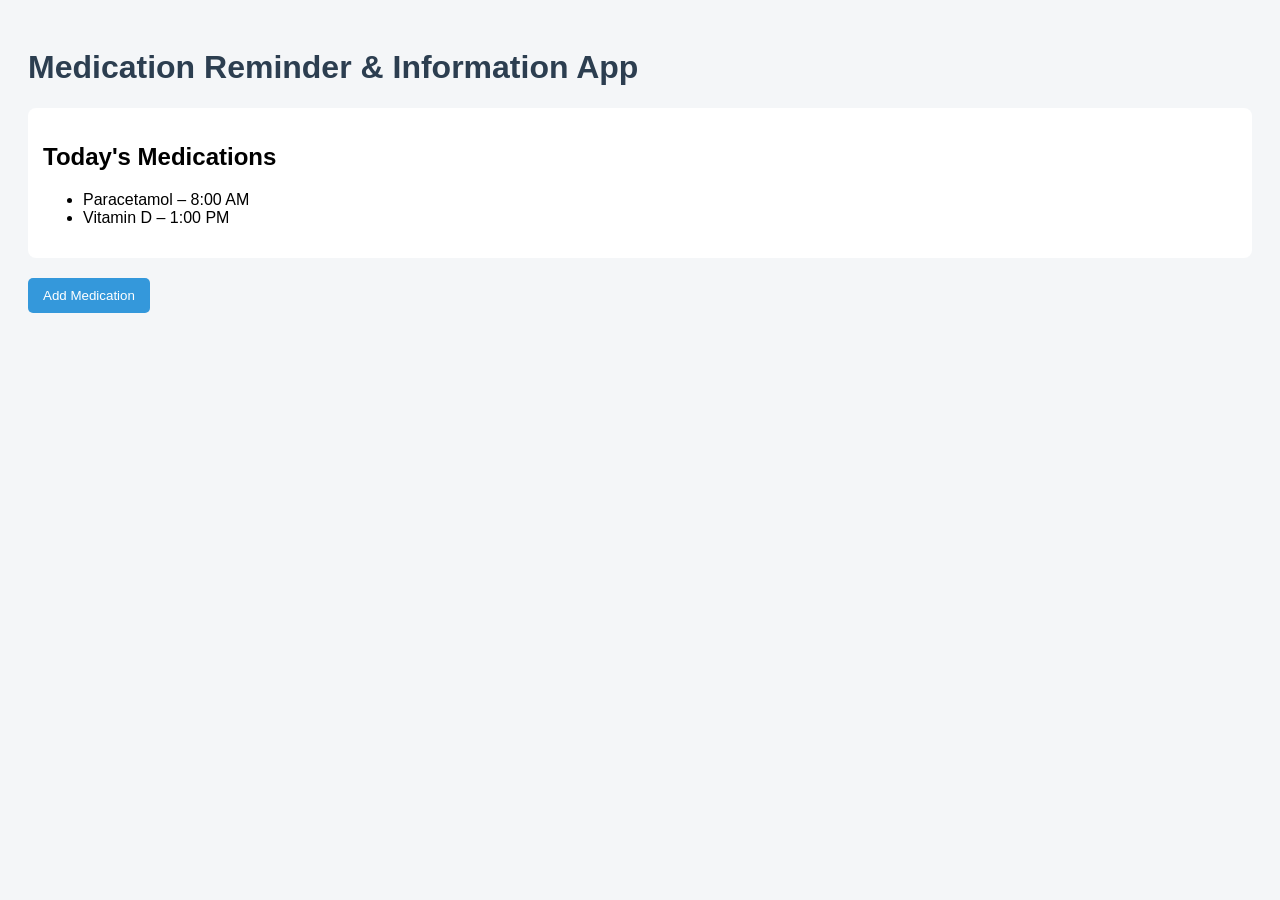
<file: frontend/index.html>
<!DOCTYPE html>
<html lang="en">
<head>
    <meta charset="UTF-8">
    <title>Medication Reminder App</title>
    <link rel="stylesheet" href="styles.css">
</head>
<body>

    <h1>Medication Reminder & Information App</h1>

    <div class="card">
        <h2>Today's Medications</h2>
        <ul>
            <li>Paracetamol – 8:00 AM</li>
            <li>Vitamin D – 1:00 PM</li>
        </ul>
    </div>

    <a href="add-medication.html">
        <button>Add Medication</button>
    </a>

</body>
</html>
</file>
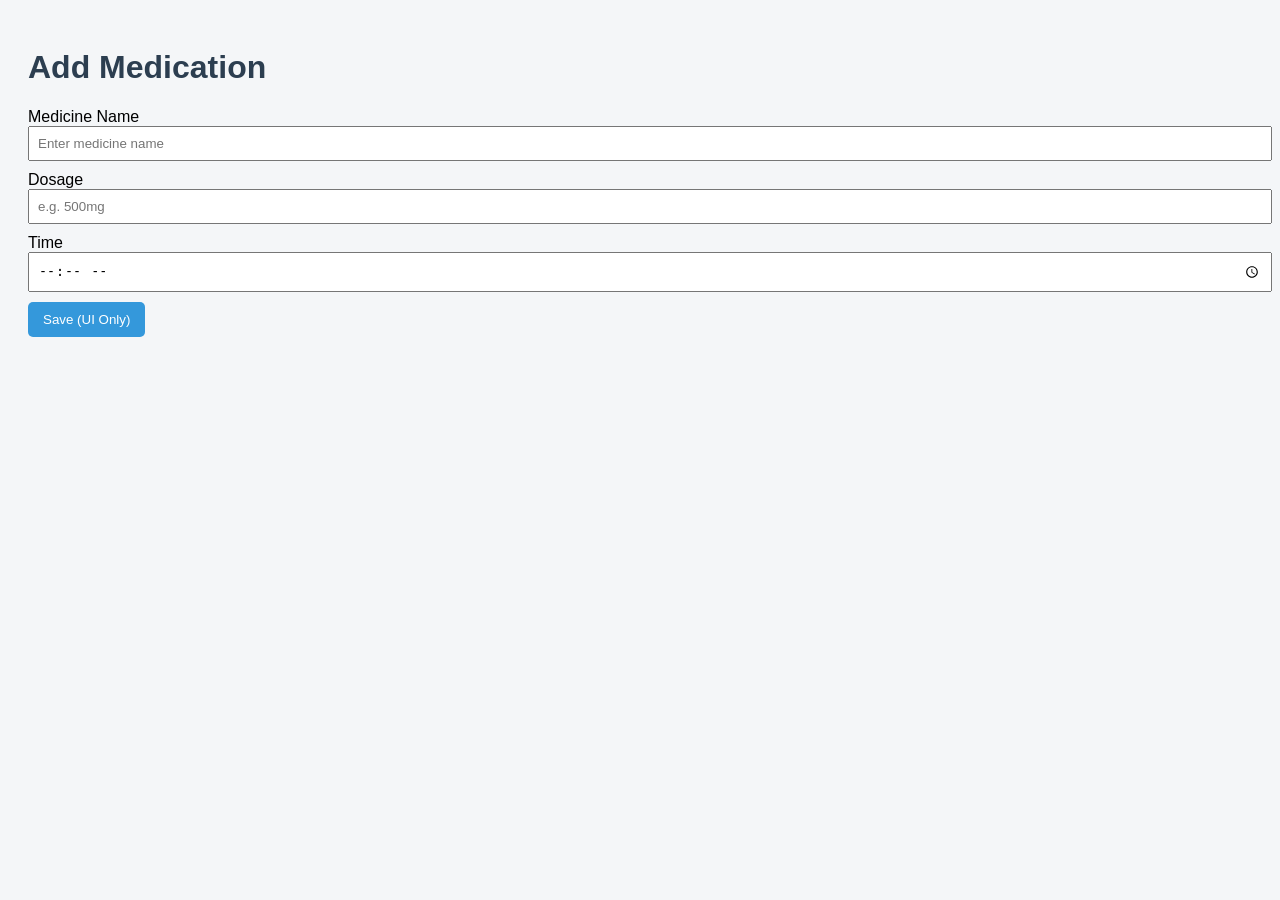
<file: frontend/add-medication.html>
<!DOCTYPE html>
<html lang="en">
<head>
    <meta charset="UTF-8">
    <title>Add Medication</title>
    <link rel="stylesheet" href="styles.css">
</head>
<body>

    <h1>Add Medication</h1>

    <form>
        <label>Medicine Name</label>
        <input type="text" placeholder="Enter medicine name">

        <label>Dosage</label>
        <input type="text" placeholder="e.g. 500mg">

        <label>Time</label>
        <input type="time">

        <button type="button">Save (UI Only)</button>
    </form>

</body>
</html>
</file>
<file: frontend/styles.css>
body {
    font-family: Arial, sans-serif;
    background-color: #f4f6f8;
    padding: 20px;
}

h1 {
    color: #2c3e50;
}

.card {
    background: white;
    padding: 15px;
    margin-bottom: 20px;
    border-radius: 8px;
}

button {
    padding: 10px 15px;
    background-color: #3498db;
    border: none;
    color: white;
    cursor: pointer;
    border-radius: 5px;
}

input {
    display: block;
    margin-bottom: 10px;
    padding: 8px;
    width: 100%;
}
</file>
